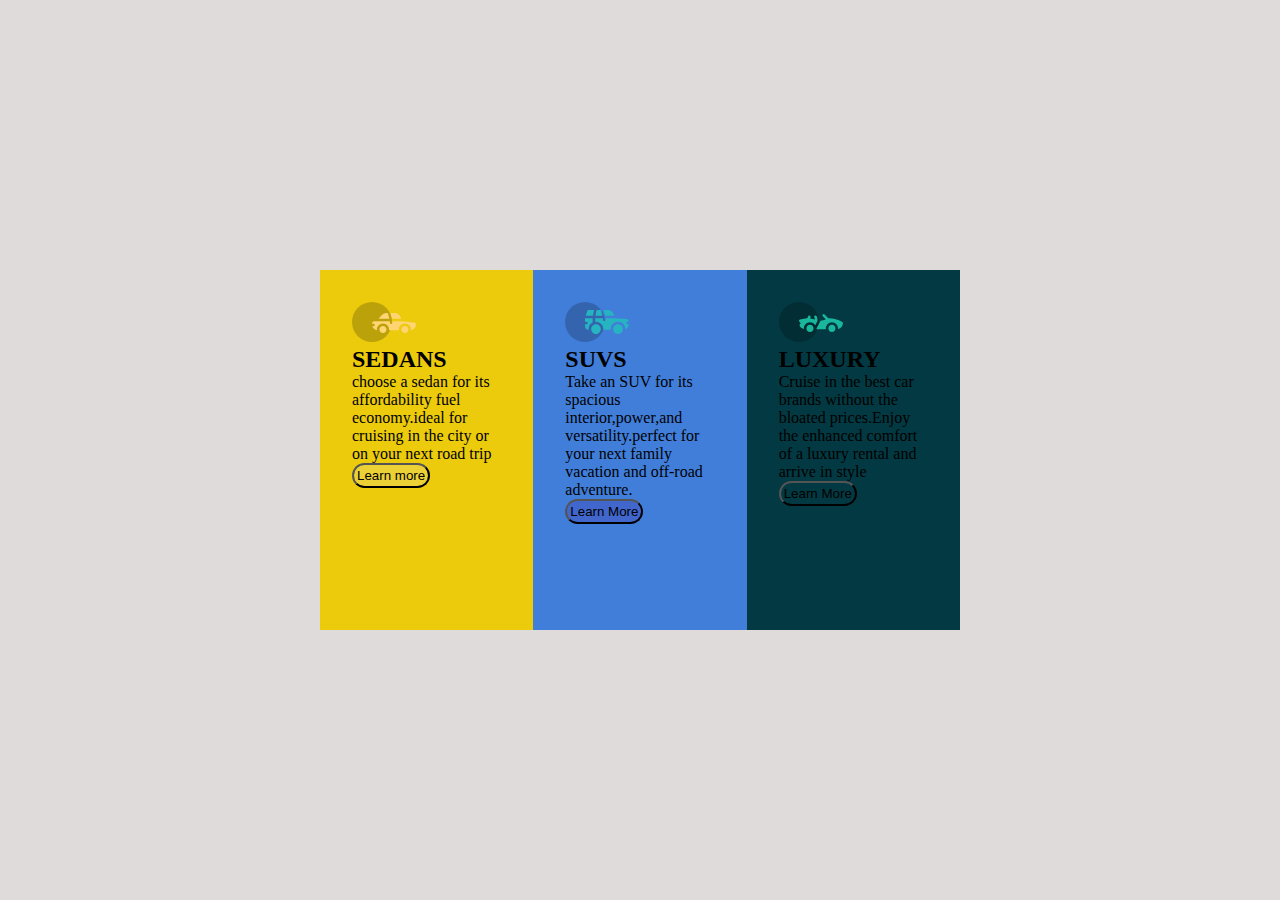
<file: Flex layout/index.html>
<!DOCTYPE html>
<html lang="en">
<head>
    <meta charset="UTF-8">
    <meta http-equiv="X-UA-Compatible" content="IE=edge">
    <meta name="viewport" content="width=device-width, initial-scale=1.0">
    <title>Flex layout</title>
    <link rel="stylesheet" href="style.css">
</head>
<body>
    <main>
        <div class="sedan">
           <img src="icon-sedans.svg" alt="icon-sedans.svg">
           <h2>SEDANS</h2>
           <p>choose a sedan for its affordability fuel economy.ideal for cruising in the city or on your next road trip</p>
           <button>Learn more</button>
       </div>
       <div class="suv">
           <img src="icon-suvs.svg" alt="icon-suvs.svg">
           <h2>SUVS</h2>
           <p>Take an SUV for its spacious interior,power,and versatility.perfect for your next family vacation and off-road adventure.</p>
           <button>Learn More</button>
       </div>
       <div class="luxury">
           <img src="icon-luxury.svg" alt="icon-luxury.svg">
           <h2>LUXURY</h2>
           <p>Cruise in the best car brands without the bloated prices.Enjoy the enhanced comfort of a luxury rental and arrive in style</p>
           <button>Learn More</button>
       </div>
       </main>
</body>
</html>
</file>
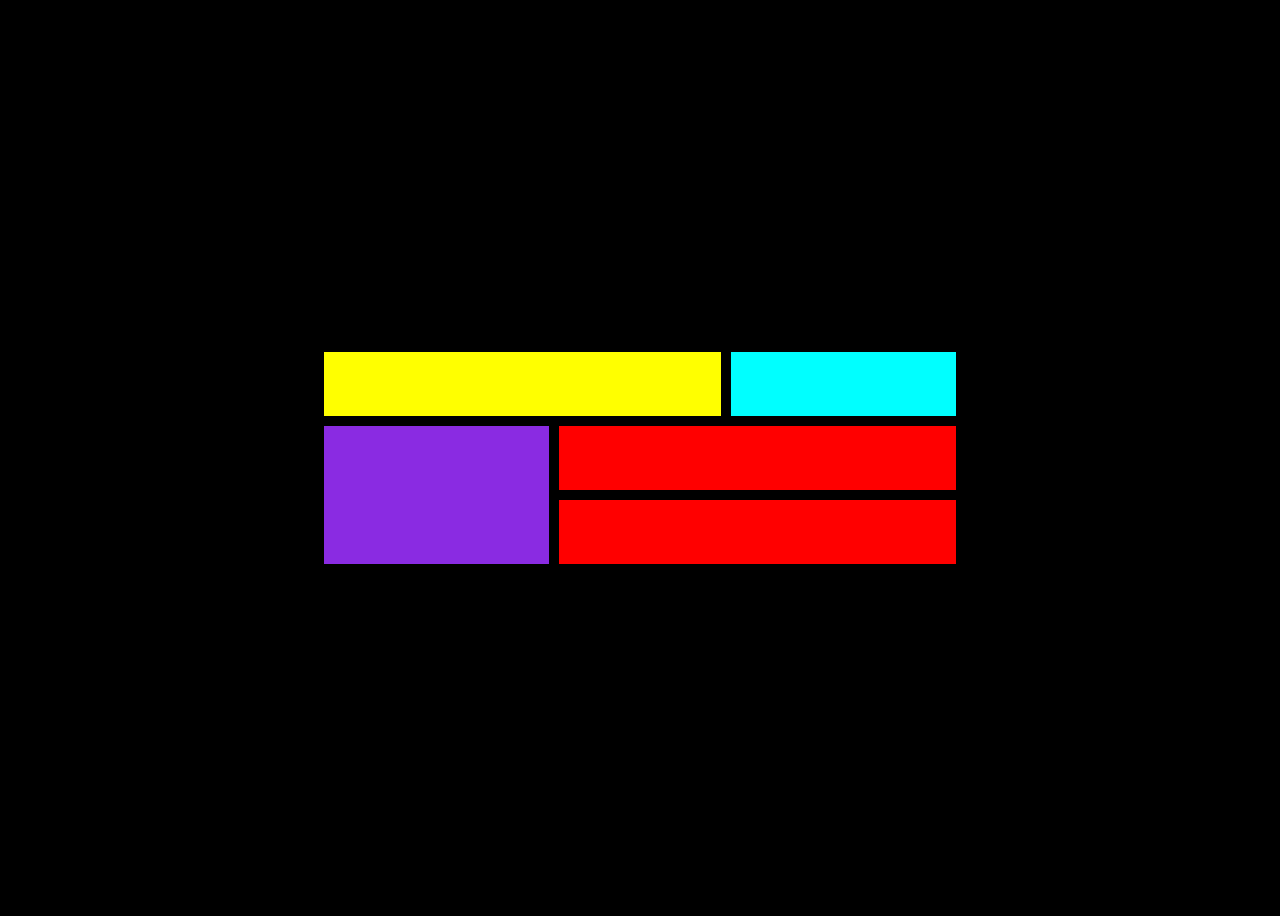
<file: Grid layout/index.html>
<!DOCTYPE html>
<html lang="en">
<head>
    <meta charset="UTF-8">
    <meta http-equiv="X-UA-Compatible" content="IE=edge">
    <meta name="viewport" content="width=device-width, initial-scale=1.0">
    <title>Gridlayout </title>
    <link rel="stylesheet" href="style.css">
</head>
<body>
    <main>
     <div class="A"></div>
     <div class="B"></div>
     <div class="C"></div>
     <div class="D"></div>
     <div class="E"></div>
    </main> 
 </body>
 </html>
</file>
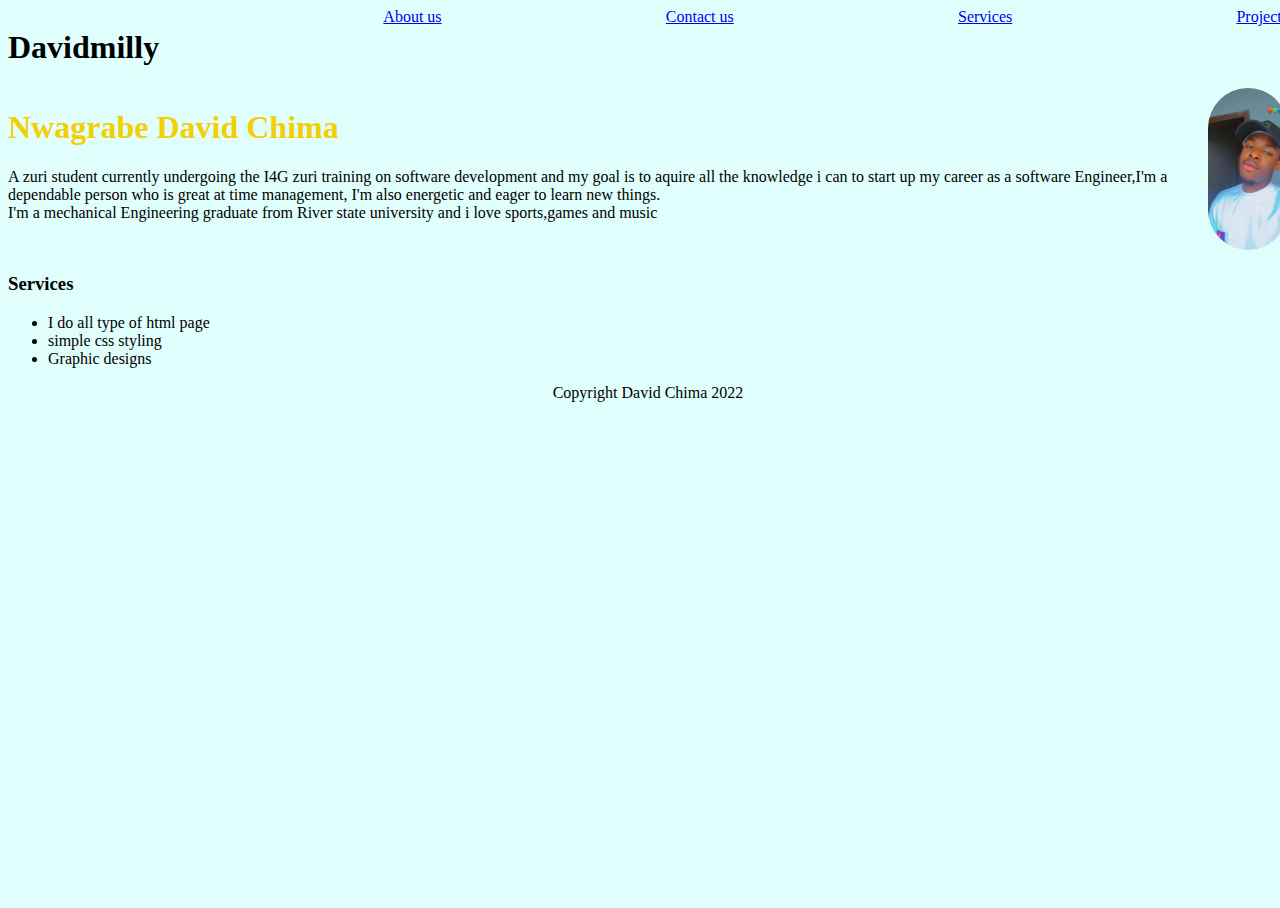
<file: portfolio/index.html>
<!DOCTYPE html>
<html lang="en">
<head>
    <meta charset="UTF-8">
    <meta http-equiv="X-UA-Compatible" content="IE=edge">
    <meta name="viewport" content="width=device-width, initial-scale=1.0">
    <title>Portfolio</title>
    <link rel="stylesheet" href="style.css">
</head>
<body>
    <header>
        <nav style="display:flex; justify-content: space-between;align-item: center;">
          <div><h1>Davidmilly</h1></div>
          <a href="/about">About us</a>
          <a href="./contact.html">Contact us</a>
          <a href="/services">Services</a>
          <a href="./project.html">Projects</a>
        </nav>
      </header>
        <main>
          <section id="about" style="display: flex; align-item: center;">
            <div>
            <h1>Nwagrabe David Chima</h1>
            <p>
              A zuri student currently undergoing the I4G zuri training on software development and my goal is to aquire all the knowledge i can to start up my career as a software  Engineer,I'm a dependable person who is great at time management, I'm also energetic and eager to learn new things.<br> I'm a mechanical Engineering graduate from River state university and i love sports,games and music
            </p>
            </div>
            <div>
              <img src="me.jfif" alt="me.jfif"/>
            </div>
          </section>
          <section id="services">
             <h3>Services</h3>
            <ul>
              <li>I do all type of html page</li>
              <li>simple css styling</li>
              <li>Graphic designs</li>
            </ul>
            
          </section>
        </main>
        <footer>
          <p style="display:flex; justify-content: center;">
            Copyright David Chima 2022
          </p>
        </footer>
</body>
</html>
</file>
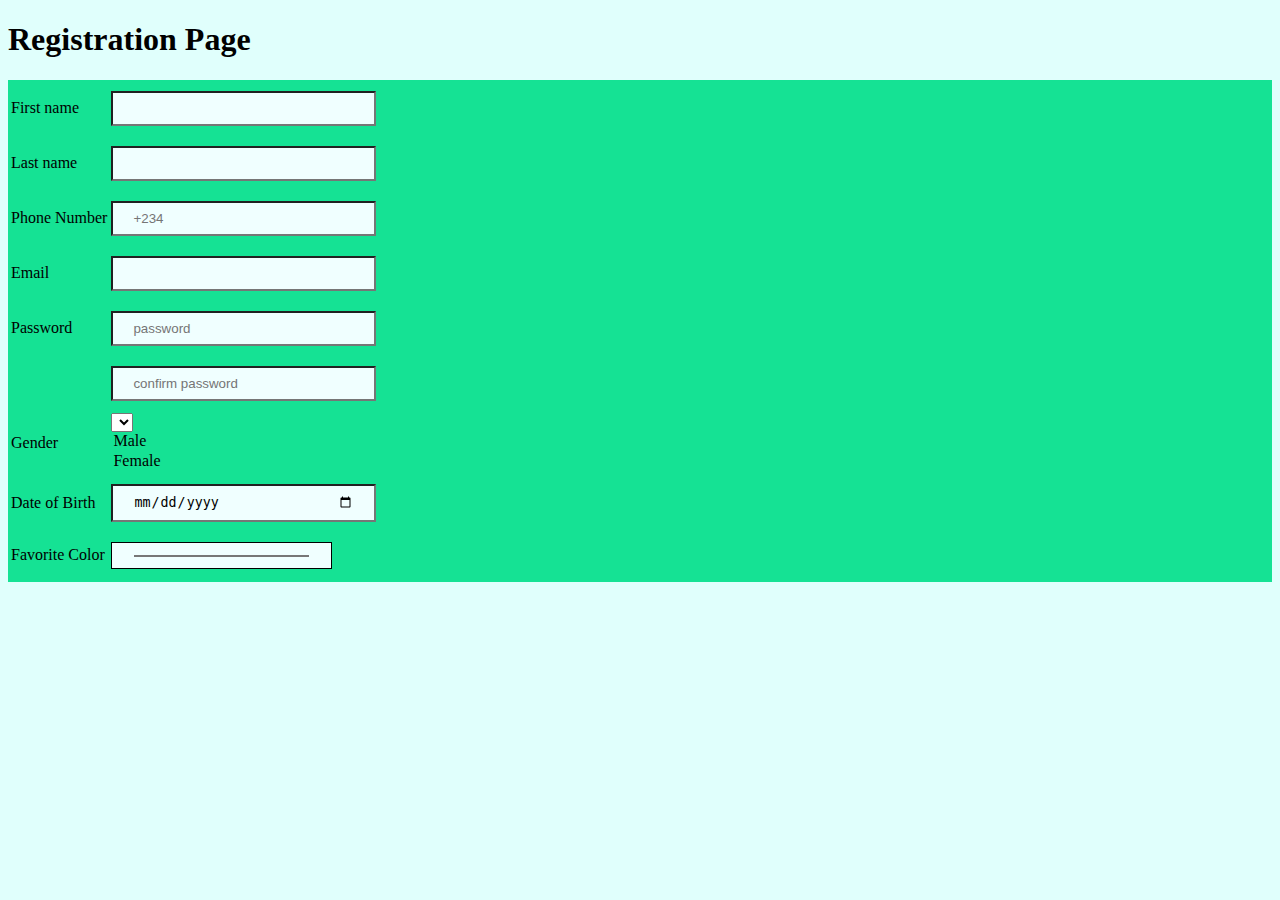
<file: Registration page/index.html>
<!DOCTYPE html>
<html lang="en">

<head>
    <meta charset="UTF-8">
    <meta http-equiv="X-UA-Compatible" content="IE=edge">
    <meta name="viewport" content="width=device-width, initial-scale=1.0">
    <title>Registration form</title>
    <link rel="stylesheet" href="style.css">
</head>

<body>
    <h1>Registration Page</h1>
    <form action="">
        <table>
            <tr>
                <td><label for="fname">First name</label></td>
                <td><input type="text" name="First Name" id="fname" maxlength="10" minlength="3" required></td>
            </tr>
            <tr>
                <td><label for="lname">Last name</label></td>
                <td><input type="text" name="Last Name" id="lname" maxlength="10" minlength="3" required></td>
            </tr>
            <tr>
                <td><label for="number">Phone Number</label></td>
                <td><input type="number" name="Number" id="number" required
             placeholder="+234" pattern="[0-9]{11}"></td>
            </tr>
            <tr>
                <td><label for="email">Email</label></td>
                <td><input type="email" name="email" id="email" required></td>
            </tr>
            <tr>
                <td><label for="password">Password</label></td>
                <td><input type="password" name="password" id="password" placeholder="password" required></td>
            </tr>
            <tr>
                <td><label for="confirm password"></label></td>
                <td><input type="password" name="confirm password" id="confirm password" placeholder="confirm password" required></td>
            </tr>
            <tr>
                <td><label for="gender">Gender</label></td>
                <td><select name="gender" id="gender"></select>
                    <option value="male">Male</option>
                    <option value="female">Female</option>
                    </select>
                </td>
            </tr>
            <tr>
                <td><label for="dob">Date of Birth</label></td>
                <td><input type="date" name="dob" id="dob" max="2022-01-01" required></td>
            </tr>
            <tr>
                <td><label for="color">Favorite Color</label></td>
                <td>
                    <input type="color" name="color" id="color">
                </td>
            </tr>
            <tr>

                
            </tr>
        </table>
        </f </body>

</html>
</file>
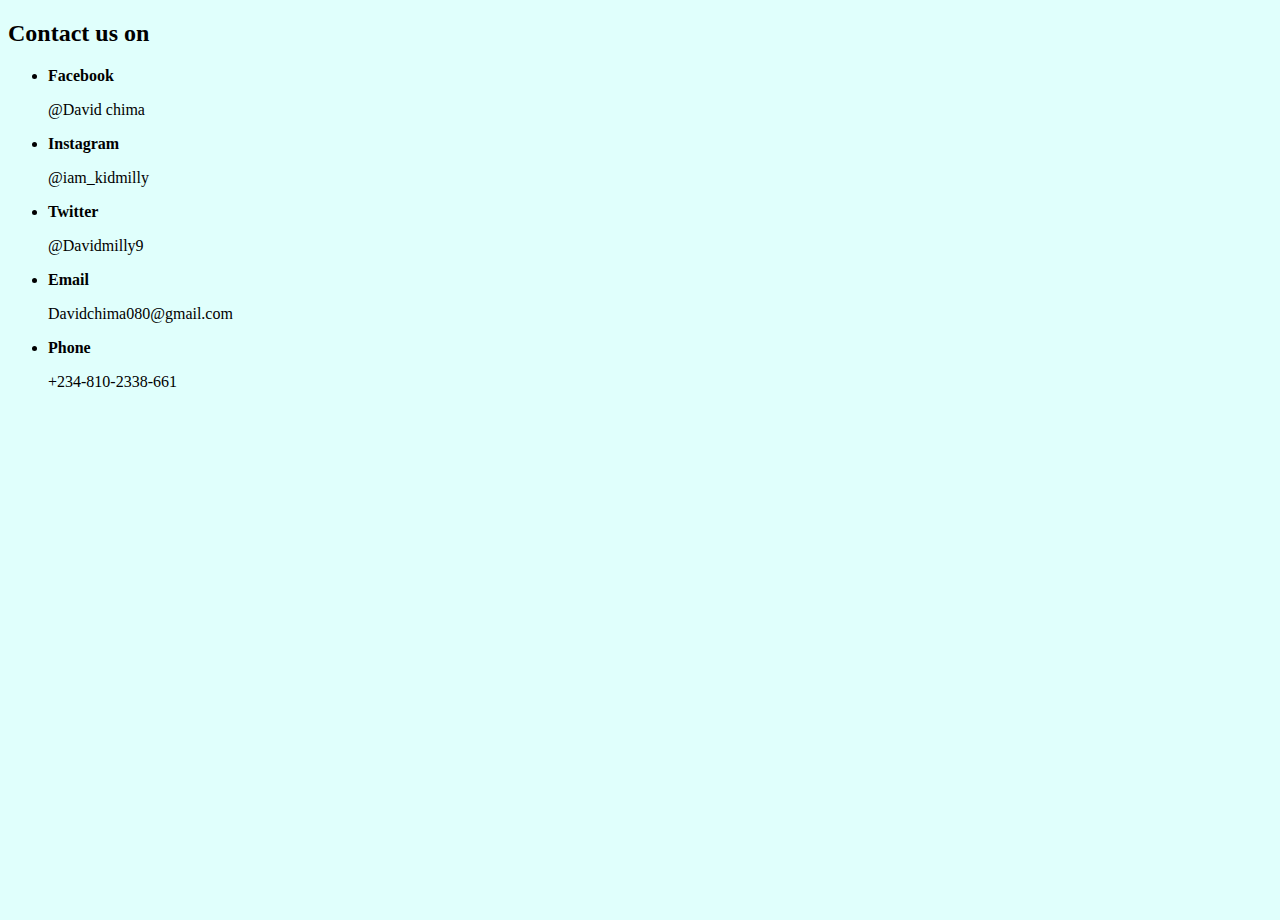
<file: portfolio/contact.html>
<!DOCTYPE html>
<html lang="en">
<head>
    <meta charset="UTF-8">
    <meta http-equiv="X-UA-Compatible" content="IE=edge">
    <meta name="viewport" content="width=device-width, initial-scale=1.0">
    <title>Contact</title>
    <link rel="stylesheet" href="style.css">
</head>
<body>
    <h2>Contact us on</h2>
  <ul>
    <li><b>Facebook</b>
      <p>@David chima</p>
    </li>
    <li><b>Instagram</b>
      <p>@iam_kidmilly</p>
    </li>
    <li><b>Twitter</b>
      <p>@Davidmilly9</p>
    </li>
    <li><b>Email</b>
      <p>Davidchima080@gmail.com </p>
    </li>
    <li><b>Phone</b>
      <p>+234-810-2338-661</p>
    </li>
  </ul>
</body>
</html>
</file>
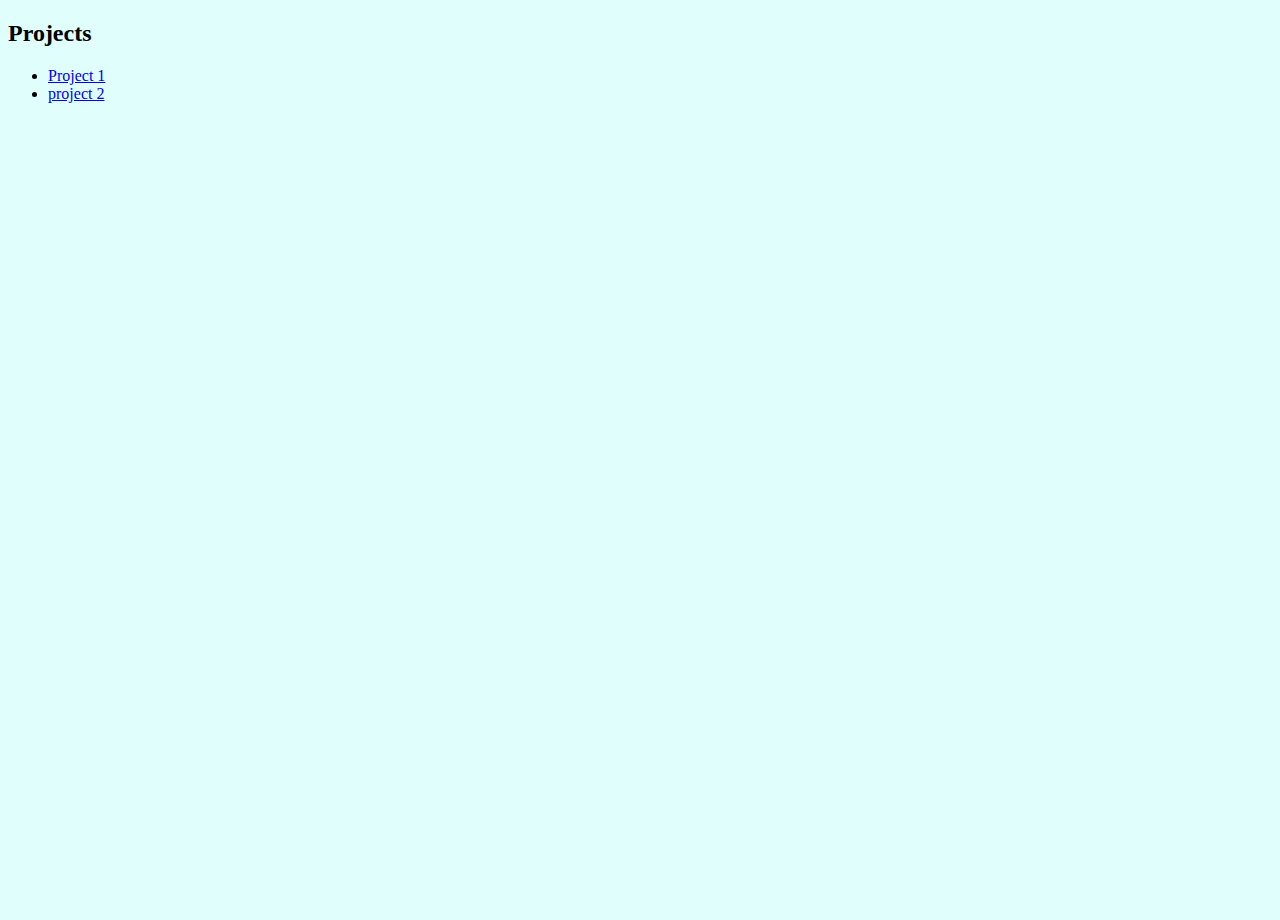
<file: portfolio/project.html>
<!DOCTYPE html>
<html lang="en">
<head>
    <meta charset="UTF-8">
    <meta http-equiv="X-UA-Compatible" content="IE=edge">
    <meta name="viewport" content="width=device-width, initial-scale=1.0">
    <title>Project</title>
    <link rel="stylesheet" href="style.css">
</head>
<body>
    <h2>Projects</h2>
    <ul>
      <li><a href="https://codepen.io/davidmilly/pen/poVOGjM">Project 1</a</li>
      <li><a href="https://codepen.io/davidmilly/pen/RwyeKbE">project 2</a></li>
    </ul>
</body>
</html>
</file>
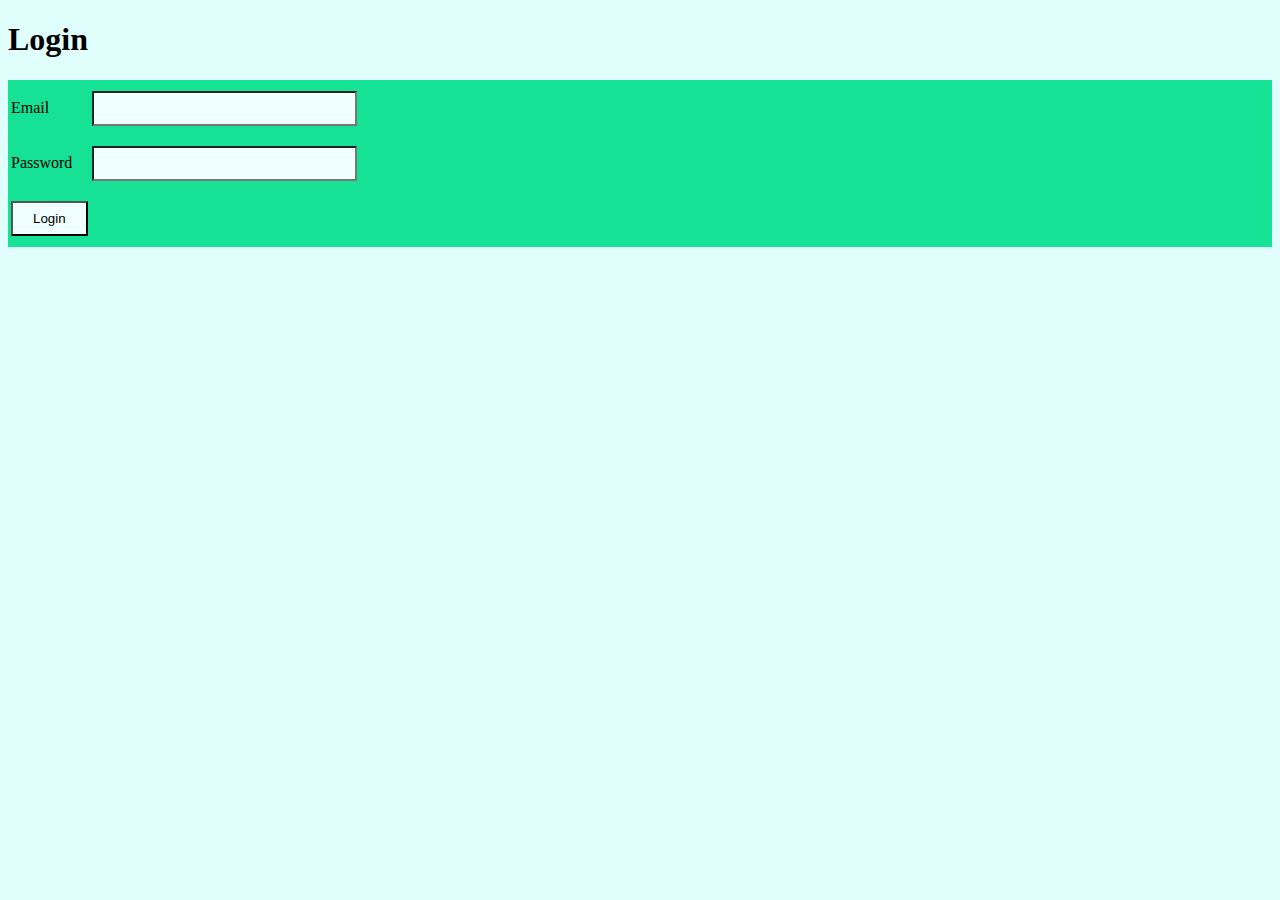
<file: Registration page/login.html>
<!DOCTYPE html>
<html lang="en">
<head>
    <meta charset="UTF-8">
    <meta http-equiv="X-UA-Compatible" content="IE=edge">
    <meta name="viewport" content="width=device-width, initial-scale=1.0">
    <title>Login page</title>
    <link rel="stylesheet" href="style.css">
</head>
<body>
    <h1>Login</h1>
    <form action="" method="post">
            <table>
            <tr>
                <td><label for="email">Email</label></td>
                <td><input type="email" name="email" id="email" required></td>
            </tr>
            <tr>
                <td><label for="password">Password</label></td>
                <td><input type="password" name="password" id="password" required></td>
             </tr>
             <tr>
                <td><input type="submit" value="Login" class="form-btn"></td>
                
            </tr>
             </table>
        </form>
</body>
</html>
</file>
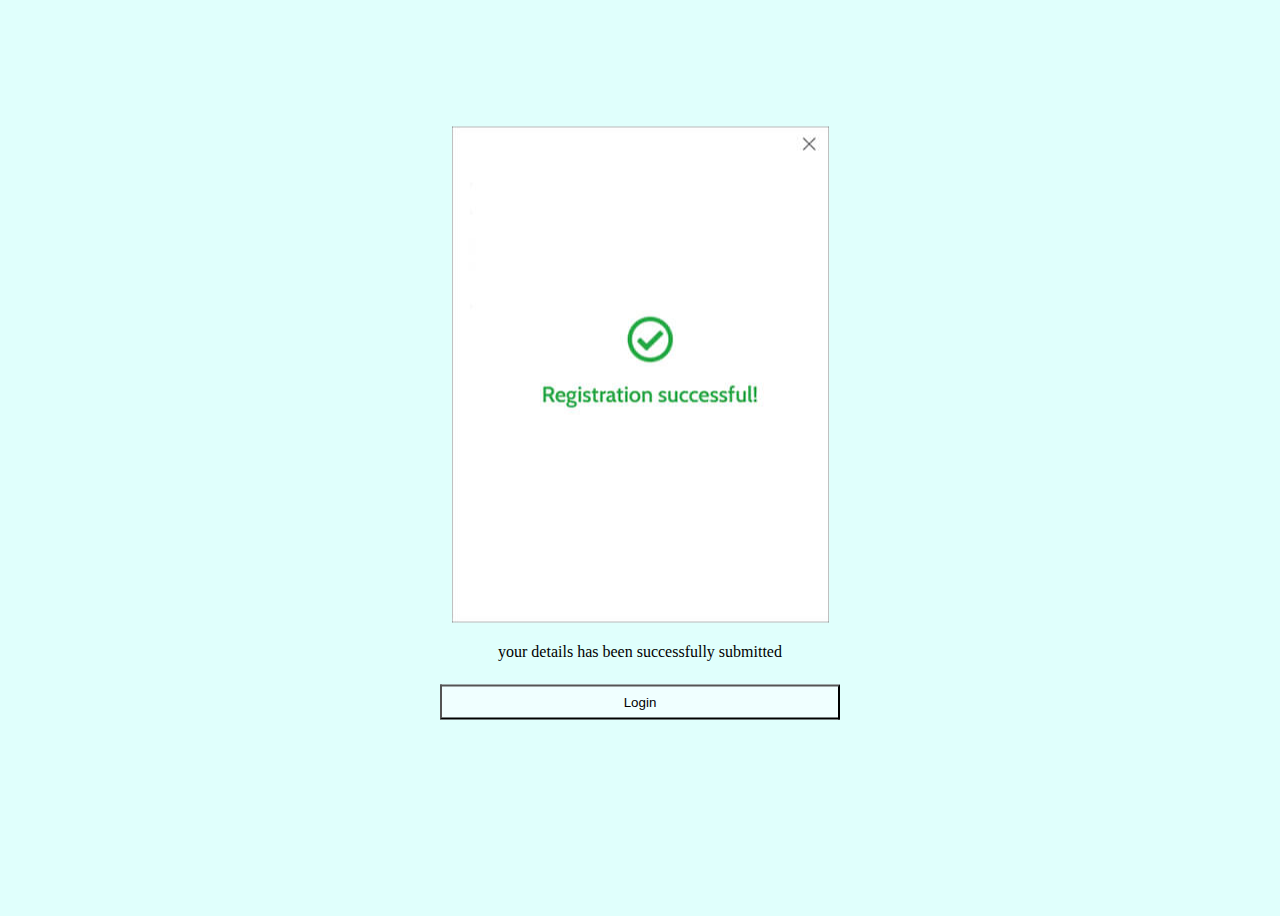
<file: Registration page/success.html>
<!DOCTYPE html>
<html lang="en">
<head>
    <meta charset="UTF-8">
    <meta http-equiv="X-UA-Compatible" content="IE=edge">
    <meta name="viewport" content="width=device-width, initial-scale=1.0">
    <title>Success Page</title>
    <link rel="stylesheet" href="style.css">
    <link rel="stylesheet" href="">
</head>
<body>
    <div class="container">
          
        <div class="popup">
        <img src="registration image.jpg" alt="registration image.jpg" >
        <p>your details has been successfully submitted</p>
        <p><a href="login.html"><input type="button" value="Login"></a></p>
        </div>
        </div>
    
</body>
</html>
</file>
<file: Flex layout/style.css>
*{
  margin: 0;
  padding: 0; 
  box-sizing: border-box;
}
body{
    background-color: #dfdbdb;
    }
    main{
     width: 50%;
     margin: auto;
     display: flex;
     justify-content: center;
     text-align: center;
     height: 100vh;
    }
    .sedan{
        background-color: rgb(236, 203, 13);
        margin: auto;
        width: 100%;
        height: 40%;
        padding: 2em;
        text-align: left;
        body{
            background-color: #dfdbdb;
            }
            main{
             width: 50%;
             margin: auto;
             display: flex;
             justify-content: center;
             text-align: center;
             height: 100vh;
            }
            .sedan{
                background-color: rgb(236, 203, 13);
                margin: auto;
                width: 100%;
                height: 40%;
                padding: 2em;
                text-align: left;
                padding-bottom: 20em;
            }
            .suv{
             background-color: rgb(65, 126, 218);
             margin: auto;
             width: 100%;
             height: 40%;
             padding: 2em;
             text-align: left;
             padding-bottom: 20em;
            }
            .luxury{
             background-color: rgb(3, 57, 66);
             margin: auto;
             width: 100%;
             height: 40%;
             padding: 2em;
             text-align: left;
             padding-bottom: 20em;
            }
            .sedan button{
                border-radius: 50px;
                padding: 2%;
                background-color: rgb(236, 209, 54);
            }
            .suv button{
            border-radius: 50px;
                padding: 2%;
                background-color:rgb(65, 102, 204);
            }
            .luxury button {
             border-radius: 50px;
             padding: 2%;
             background-color:rgb(3, 57, 66) ;
            }  
    }
    .suv{
     background-color: rgb(65, 126, 218);
     margin: auto;
     width: 100%;
     height: 40%;
     padding: 2em;
     text-align: left;
     padding-bottom: 20em;
    }
    .luxury{
     background-color: rgb(3, 57, 66);
     margin: auto;
     width: 100%;
     height: 40%;
     padding: 2em;
     text-align: left;
     padding-bottom: 20em;
    }
    .sedan button{
        border-radius: 50px;
        padding: 2%;
        background-color: rgb(236, 209, 54);
    }
    .suv button{
    border-radius: 50px;
        padding: 2%;
        background-color:rgb(65, 102, 204);
    }
    .luxury button {
     border-radius: 50px;
     padding: 2%;
     background-color:rgb(3, 57, 66) ;
    }
</file>
<file: Grid layout/style.css>
.{
    margin: 0;
    padding: 0;
}
body{
    background-color: black;
    display: flex;
    place-items: center;
    height: 100vh;
}
main{
    display: grid;
    grid-template-areas: 
    "a a b"
    "c d d"
    "c e e"
    ;
    gap: 10px;
    width: 50%;
    margin: auto;
    
}
main div{
    padding: 2em;
    
}

.A{
    background-color: yellow;
    grid-area: a;
    
}
.B{
    background-color: aqua;
    grid-area: b;
    
}
.C{
    background-color: blueviolet;
    grid-area: c;
    
}
.D{
    background-color: red;
    grid-area: d;
    
}
.E{
    background-color: red;
    grid-area: e;
    
}
</file>
<file: portfolio/style.css>
html, body {
    height: 100%;
    width: 100%;
  }
  body {
    background-color: rgb(224, 255, 252);
  }
  img {
    width: 80px;
    border-radius: 100px;
  }
  main h1{
    color: rgb(243, 207, 4);
  }
  body services {
   font-family: "Brush Script MT", cursive; 
  }
</file>
<file: Registration page/style.css>
body {
    background-color: rgb(224, 255, 252);
} 
form {
    background-color: rgb(21, 226, 148);
}
input {
    width: 100%; padding: 8px 20px; margin: 8px 0px;
    background-color: azure;
}
fieldset {
    margin: auto;
}
.container {
  width: 100%;
  height: 100vh;
  background: 3c5077;
  display: flex;
  align-items: center;
  justify-content: center;
}
.btn {
    padding: 10px 60px;
    background: ;
    border: 0;
    outline: none;
    cursor: pointer;
    font-size: 22px;
    font-weight: 500;
    border-radius: 30px;
}
.popup {
    width: 400px;
    background: ;
    border-radius: 6px;
    position: absolute;
    top: 50%;
    left: 50%;
    transform: translate(-50%,-50%);
    text-align: center;
    padding: 0 30px 30px;
}
{
font-family: cursive;
}
</file>
